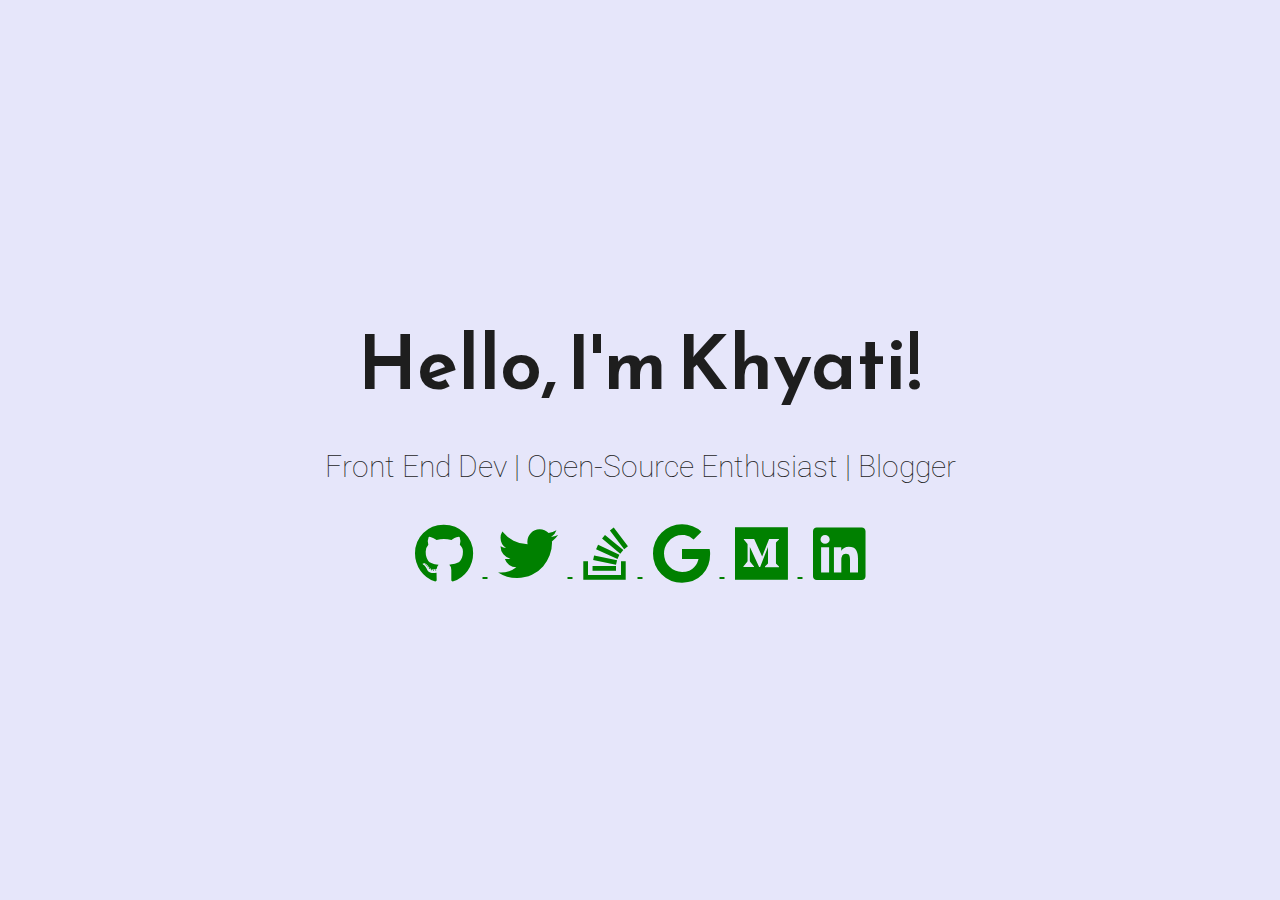
<file: index.htm>
<!DOCTYPE html>
<html>
<head>
	<meta charset="utf-8">
	<meta http-equiv="X-UA-Compatible" content="IE=edge">
	<meta name="viewport" content="width=device-width, initial-scale=1.0">
	<!-- Because this is an archived website -->
	<!--<meta name="robots" content="noindex,nofollow">-->
	<title>Khyati Mehta | Developer</title>

	<link rel="icon" href="favicon.ico" type="image/png" />

	<link href="https://fonts.googleapis.com/css?family=Reem+Kufi|Roboto:300" rel="stylesheet">
	<link href="https://use.fontawesome.com/releases/v5.6.3/css/all.css" rel="stylesheet">
	<link rel="stylesheet" href="css/reset.css">
	<link rel="stylesheet" href="css/styles.css">
	<link rel="stylesheet" href="css/themes/yellow-black.css">
</head>
<body>
	<main>
		<div class="intro">Hello, I'm Khyati!</div>
		<div class="tagline">Front End Dev | Open-Source Enthusiast | Blogger </div>
		<!-- Find your icons from here - https://fontawesome.com/icons?d=gallery&s=brands -->
		<div class="icons-social">
			<a target="_blank" href="https://github.com/khyatee27">
            <i class="fab fa-github"></i>
            </a>
			<a target="_blank" href="https://twitter.com/">
            <i class="fab fa-twitter"></i>
            </a>
			<a target="_blank" href="https://stackoverflow.com/">
            <i class="fab fa-stack-overflow"></i>
            </a>
			<!--<a target="_blank" href="https://dev.to/">
            <i class="fab fa-dev"></i>
            </a>-->
			<a target="_blank" href="https://gmail.com">
				<i class="fab  fa-google" aria-hidden="true"></i>
			</a>
			<a target="_blank" href="https://medium.com">
            <i class="fab fa-medium"></i>
            </a>
			<a target="_blank" href="https://www.linkedin.com/in/khyati-mehta-990z999a9/">
            <i class="fab fa-linkedin"></i>
            </a>
    </div>
	</main>
</body>
</file>
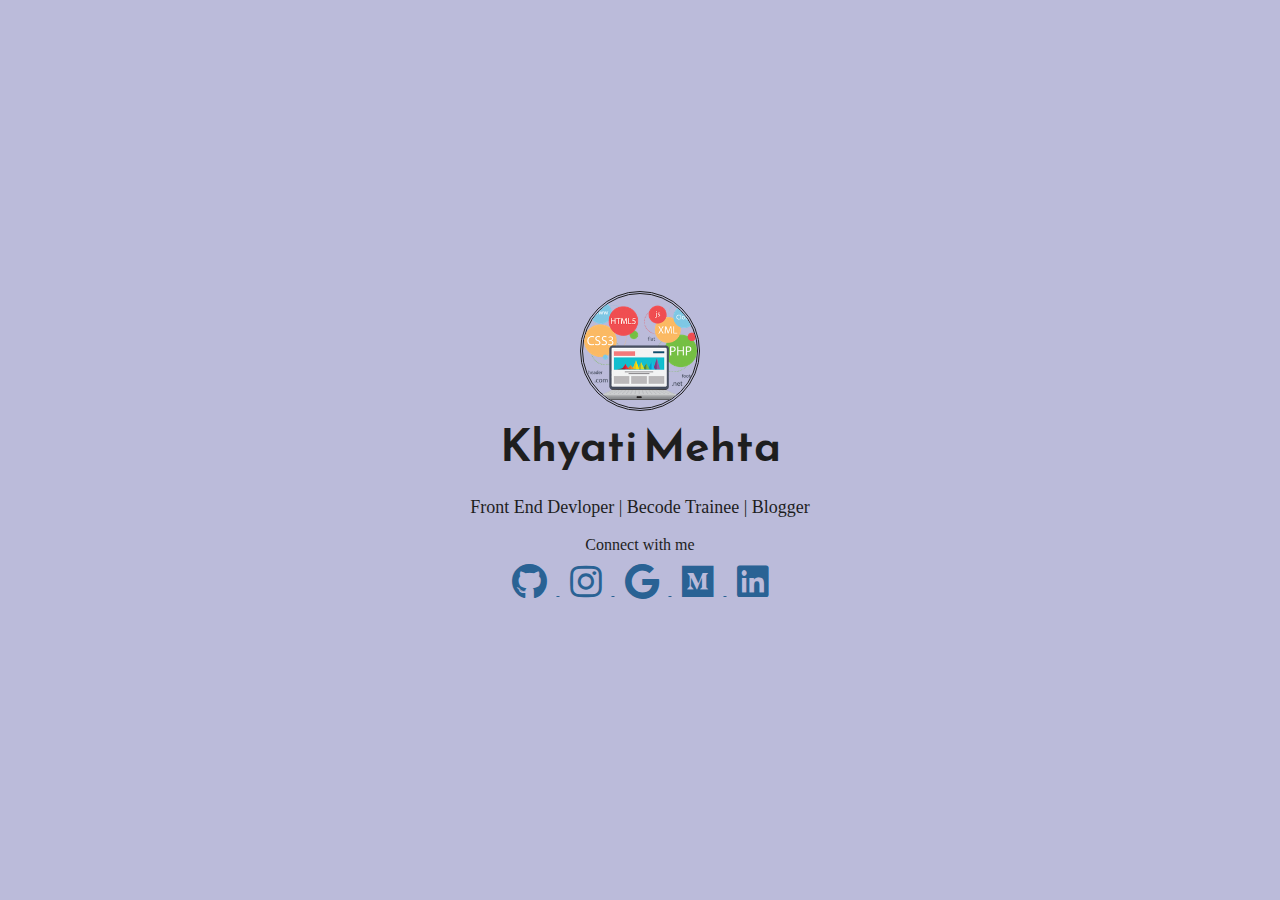
<file: index.html>
<!DOCTYPE html>
<html>
<head>
	<meta charset="utf-8">
	<meta http-equiv="X-UA-Compatible" content="IE=edge">
	<meta name="viewport" content="width=device-width, initial-scale=1.0">
	<!-- Because this is an archived website -->
	<!--<meta name="robots" content="noindex,nofollow">-->
	<title>Khyati Mehta | Developer</title>

	<link rel="icon" href="favicon.ico" type="image/png" />

	<link href="https://fonts.googleapis.com/css?family=Reem+Kufi|Roboto:300" rel="stylesheet">
	<link href="https://use.fontawesome.com/releases/v5.6.3/css/all.css" rel="stylesheet">
	<!--<link rel="stylesheet" href="reset.css">-->
	<link rel="stylesheet" href="styles.css">
	<!--<link rel="stylesheet" href="yellow-black.css">-->
</head>
<body>
	<main>
		<center>
		<img class="avatar" src="fd.png" alt="Avatar">
		</center>
		<div class="intro">Khyati Mehta</div>
		<div class="tagline">Front End Devloper  | Becode Trainee  | Blogger </div>
		<!-- Find your icons from here - https://fontawesome.com/icons?d=gallery&s=brands -->
		<p class="contact">Connect with me</p>
		<div class="icons-social">
			<a target="_blank" href="https://github.com/khyatee27">
            <i class="fab fa-github"></i>
            </a>
			
			<a target="_blank" href="https://instagram.com/Khyatis_Cookstory">
			<i class="fab fa-instagram" ></i>			</a>			
				<!--<a target="_blank" href="https://dev.to/">
					<i class="fab fa-dev"></i>
            </a>-->
			<a target="_blank" href="https://gmail.com">
				<i class="fab  fa-google" aria-hidden="true"></i>
			</a>
			<a target="_blank" href="https://medium.com">
            <i class="fab fa-medium"></i>
            </a>
			<a target="_blank" href="https://www.linkedin.com/in/khyati-mehta-990z999a9/">
            <i class="fab fa-linkedin"></i>
            </a>
    </div>
	</main>
</body>
</file>
<file: css/styles.css>
/* Typography */

html {
	font-family: 'Roboto', sans-serif;
}

@media (min-width: 576px) {
	html {
		font-size: 14px;
	}
}

@media (min-width: 768px) {
	html {
		font-size: 16px;
	}
}

@media (min-width: 992px) {
	html {
		font-size: 18px;
	}
}

@media (min-width: 1200px) {
	html {
		font-size: 20px;
	}
}

.icons-social i {
	font-size: 3em;
}

/* Custom Styles */

main {
	display: flex;
	flex-direction: column;
	min-height: 100vh;
	justify-content: center;
	padding: 0 30px;
	text-align: center;
}

main > .intro {
	font-family: 'Reem Kufi', sans-serif;
	font-size: 3.75em;
	font-weight: 600;
}

main > .tagline {
	font-size: 1.5rem;
	margin: 1.5rem 0;
	font-weight: 100;
}

.icons-social i {
	padding: 10px;
}

.devto {
	margin-bottom: -0.20rem;
}

.devto svg {
	margin-bottom: -0.20rem;
	margin-left: 0.675rem;;
	width: 2.65rem;
	height: 2.65rem;
}
</file>
<file: css/themes/yellow-black.css>
main {
	background: #E6E6FA;
	color: #1E1E1E;
}

.icons-social a {
	color: #008000;
}

.icons-social a svg path{
	fill: #1E1E1E;
}
</file>
<file: styles.css>
* Typography */

html {
	font-family: 'Roboto', sans-serif;
}

@media (min-width: 576px) {
	html {
		font-size: 14px;
	}
}

@media (min-width: 768px) {
	html {
		font-size: 16px;
	}
}

@media (min-width: 992px) {
	html {
		font-size: 18px;
	}
}

@media (min-width: 1200px) {
	html {
		font-size: 20px;
	}
}

.icons-social i {
	font-size: 3em;
}

/* Custom Styles */

main {
	display: flex;
	flex-direction: column;
	min-height: 100vh;
	justify-content: center;
	padding: 0 30px;
	text-align: center;
}

main > .intro {
	font-family: 'Reem Kufi', sans-serif;
	font-size: 3.75em;
	font-weight: 600;
}

main > .tagline {
	font-size: 1.5rem;
	margin: 1.5rem 0;
	font-weight: 100;
}

.icons-social i {
	padding: 10px;
}

.devto {
	margin-bottom: -0.20rem;
}

.devto svg {
	margin-bottom: -0.20rem;
	margin-left: 0.675rem;;
	width: 2.65rem;
	height: 2.65rem;
}
main {
	background: #bbbbda;
	color: #1E1E1E;
}

.icons-social a {
	color: #296294;
    
}

.icons-social a svg path{
	fill: #1E1E1E;
}


html {
	box-sizing: border-box;
	font-size: 12px;
  }
  
  *, *:before, *:after {
	box-sizing: inherit;
  }
  
  body, h1, h2, h3, h4, h5, h6, p, ol, ul {
	margin: 0;
	padding: 0;
	font-weight: normal;
  }
  
  ol, ul {
	list-style: none;
  }
  
  img {
	max-width: 100%;
	height: auto;
  }
  .avatar {
	vertical-align: middle;
	width: 120px;
	height: 120px;
	border-radius: 50%;
	border-style: double;
  }
  a:hover {
	color: rgb(151, 75, 20);
  }
  p{
	font-size: medium;
	
  }
</file>
